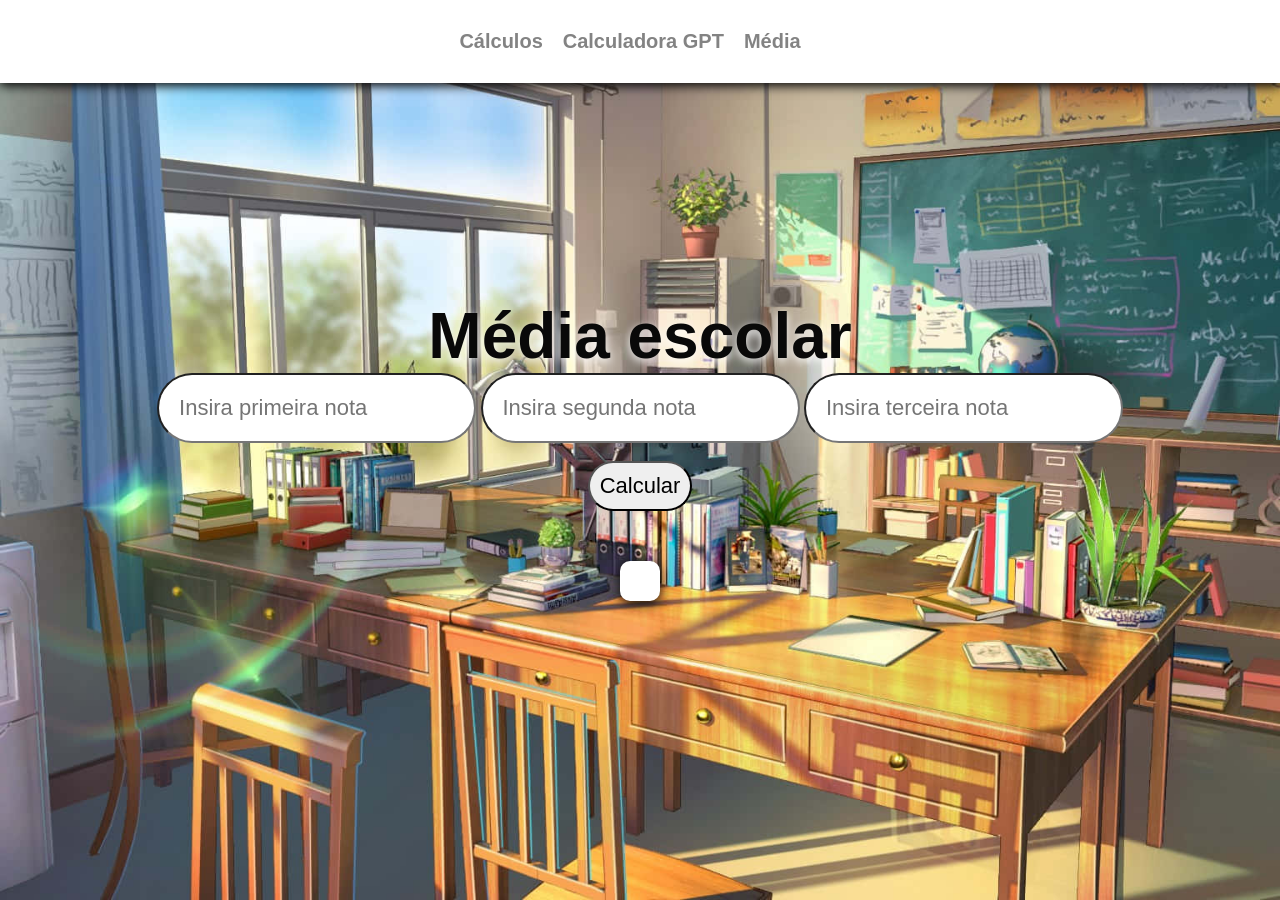
<file: sala13exerciciosJS/calcMedia/index.html>
<!DOCTYPE html>
<html lang="en">
<head>
    <meta charset="UTF-8">
    <meta name="viewport" content="width=device-width, initial-scale=1.0">
    <title>Média escolar</title>
    <link rel="stylesheet" href="style.css">
</head>
<body>
    <nav>
        <a href="../calculos/">Cálculos</a>
        <a href="../calculadoraGPT/">Calculadora GPT</a>
        <a href="../calcMedia/">Média</a>
        <a href="/bootstrap5/"></a>
        <!-- <a href="#">###</a>
        <a href="#">###</a> -->
    </nav>
    <h1>Média escolar</h1>
    <main>
        <div>
            <input type="number" placeholder="Insira primeira nota" id="nota1">
            <input type="number" placeholder="Insira segunda nota" id="nota2">
            <input type="number" placeholder="Insira terceira nota" id="nota3">
        </div>
        <br>
        <button onclick="media()">Calcular</button>
        <p id="resposta"></p>
    </main>

    <script src="script.js"></script>
</body>
</html>
</file>
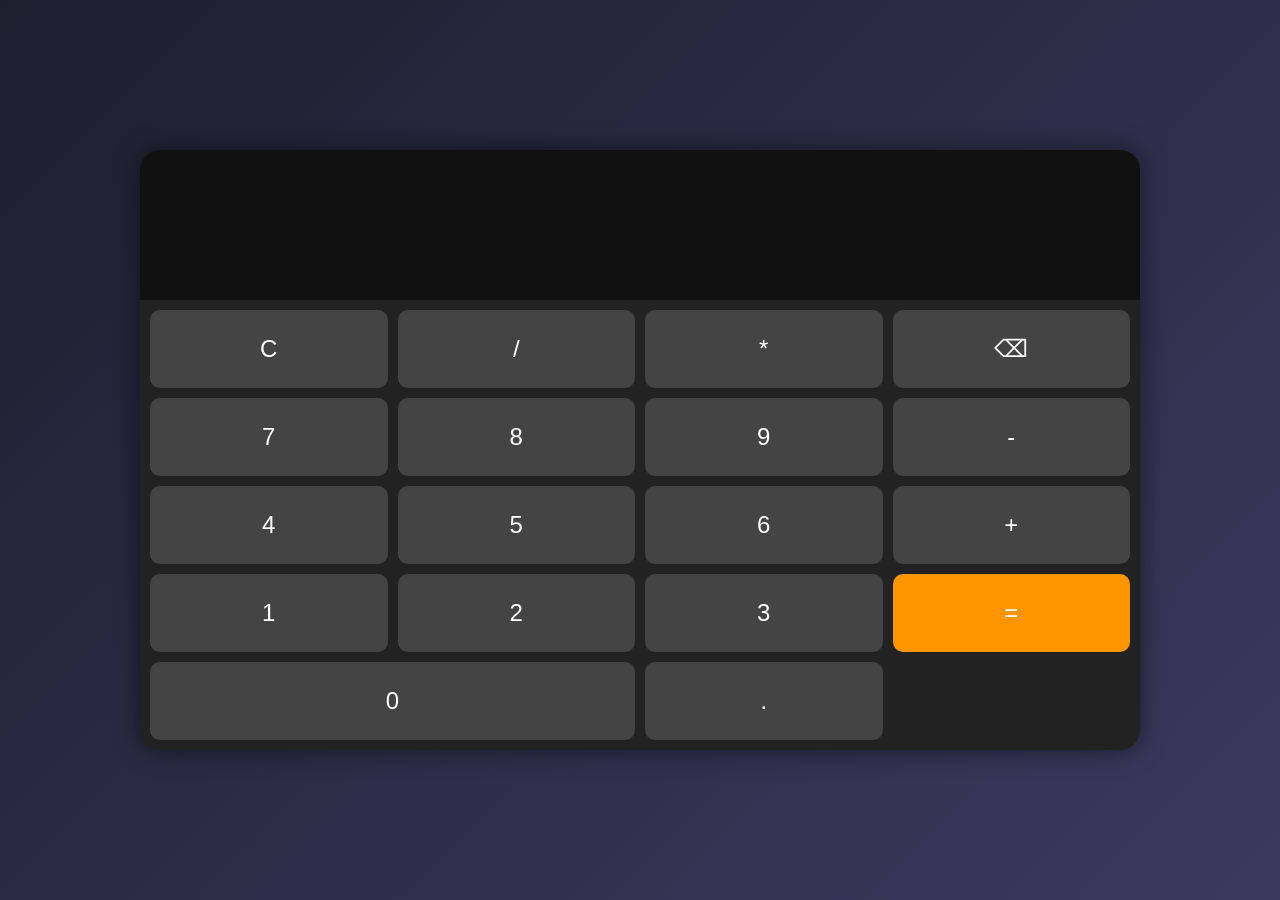
<file: sala13exerciciosJS/calculadoraGPT/index.html>
<!DOCTYPE html>
<html lang="pt-br">
<head>
    <meta charset="UTF-8">
    <title>Calculadora do GEPETO</title>
    <link rel="stylesheet" href="style.css">
</head>
<body>

<div class="calculator">
    <div class="display" id="display"></div>

    <div class="buttons">
        <button onclick="clearDisplay()">C</button>
        <button onclick="appendValue('/')">/</button>
        <button onclick="appendValue('*')">*</button>
        <button onclick="deleteLast()">⌫</button>

        <button onclick="appendValue('7')">7</button>
        <button onclick="appendValue('8')">8</button>
        <button onclick="appendValue('9')">9</button>
        <button onclick="appendValue('-')">-</button>

        <button onclick="appendValue('4')">4</button>
        <button onclick="appendValue('5')">5</button>
        <button onclick="appendValue('6')">6</button>
        <button onclick="appendValue('+')">+</button>

        <button onclick="appendValue('1')">1</button>
        <button onclick="appendValue('2')">2</button>
        <button onclick="appendValue('3')">3</button>
        <button class="equals" onclick="calculate()">=</button>

        <button class="zero" onclick="appendValue('0')">0</button>
        <button onclick="appendValue('.')">.</button>
    </div>
</div>

<script src="script.js"></script>
</body>
</html>
</file>
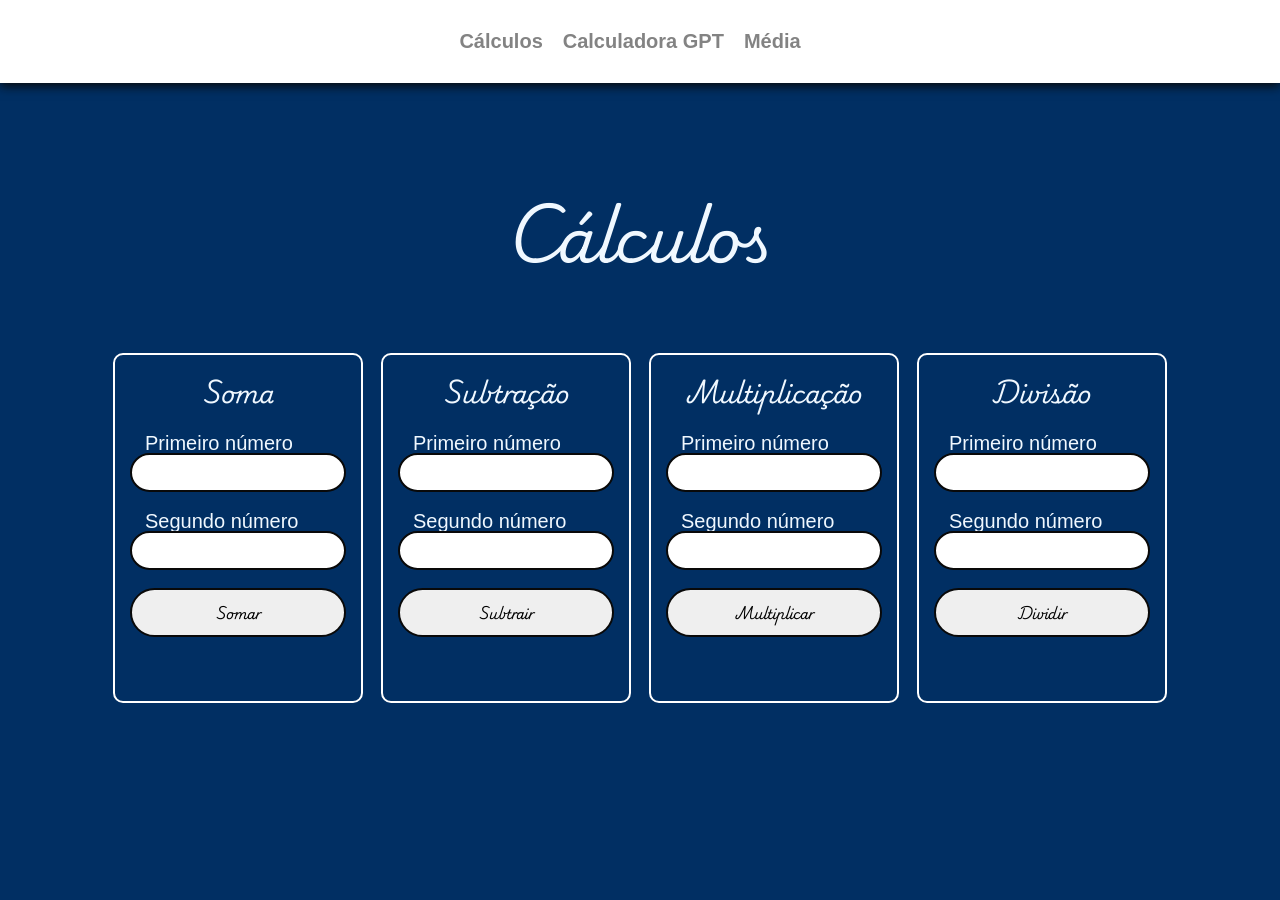
<file: sala13exerciciosJS/calculos/index.html>
<!DOCTYPE html>
<html lang="en">
<head>
    <meta charset="UTF-8">
    <meta name="viewport" content="width=device-width, initial-scale=1.0">
    <title>Cálculos</title>
    <link rel="stylesheet" href="style.css">
    <link rel="preconnect" href="https://fonts.googleapis.com">
    <link rel="preconnect" href="https://fonts.gstatic.com" crossorigin>
    <link href="https://fonts.googleapis.com/css2?family=Playwrite+NO:wght@100..400&display=swap" rel="stylesheet">
</head>
<body>
    <nav>
        <a href="../calculos/">Cálculos</a>
        <a href="../calculadoraGPT/">Calculadora GPT</a>
        <a href="../calcMedia/">Média</a>
        <a href="/bootstrap5/"></a>
        <!-- <a href="#">###</a>
        <a href="#">###</a> -->
    </nav>

    <h1>Cálculos</h1>

 <main>
    <div>
        <h2>Soma</h2>
        <label for="n1">Primeiro número</label>
        <input type="number" id="n1">
        <label for="n2">Segundo número</label>
        <input type="number" id="n2">
        <button onclick="somar()">Somar</button>
        <p id="resposta"></p>
    </div>
   
     <div>
        <h2>Subtração</h2>
        <label for="n3">Primeiro número</label>
        <input type="number" id="n3">
        <label for="n4">Segundo número</label>
        <input type="number" id="n4">
        <button onclick="sub()">Subtrair</button>
        <p id="respSub"></p>
    </div>
   
      <div>
        <h2>Multiplicação</h2>
        <label for="n5">Primeiro número</label>
        <input type="number" id="n5">
        <label for="n6">Segundo número</label>
        <input type="number" id="n6">
        <button onclick="multi()">Multiplicar</button>
        <p id="respMulti"></p>
    </div>
 
         <div>
        <h2>Divisão</h2>
        <label for="n7">Primeiro número</label>
        <input type="number" id="n7">
        <label for="n8">Segundo número</label>
        <input type="number" id="n8">
        <button onclick="div()">Dividir</button>
        <p id="respDiv"></p>
    </div>
</main>

    <script src="script.js"></script>
</body>
</html>
</file>
<file: sala13exerciciosJS/calcMedia/style.css>
*{
    margin: 0;
    padding: 0;
    box-sizing: border-box;
    font-family: Arial, Helvetica, sans-serif;
}

nav{
    position: fixed;
    width: 100%;
    padding: 30px;
    background-color: #ffffff;
    top: 0;
    box-shadow: 0px 3px 10px #090909;
    display: flex;
    align-items: center;
    justify-content: center;
    gap: 20px;
    animation: fromTop 500ms ease-in-out;
}

@keyframes fromTop {
    0%{
        opacity: 0;
        transform: translateY(-100px);
    }
    100%{
        opacity: 1;
    }
}

a{
    text-decoration: none;
    color: #090909;
    font-size: 20px;
    opacity: 0.5;
    font-weight: 600;
    transition: all 200ms ease-in-out;
}

a:hover{
    cursor: pointer;
    opacity: 1;
}

body{
    display: flex;
    align-items: center;
    justify-content: center;
    flex-direction: column;
    min-height: 100vh;
    height: auto;
    background-image: url('../images/bg.jpg');
    background-position: center;
    background-repeat: no-repeat;
    background-size: cover;
}

h1{
    color: #090909;
    font-size: 64px;
    text-shadow: 0px 3px 10px #ffffff;
}

main{
    display: flex;
    align-items: center;
    justify-content: center;
    flex-direction: column;
}

input{
    padding: 20px;
    border-radius: 999px;
    font-size: 22px;
}

button{
    padding: 10px;
    border-radius: 999px;
    font-size: 22px;
}

button:hover{
    cursor: pointer;
    box-shadow: 0px 3px 12px #090909;
}

p{
    background-color: #ffffff;
    border-radius: 10px;
    padding: 20px;
    margin-top: 50px;
    box-shadow: 0px 3px 12px #090909;
    font-size: 32px;
    font-weight: 900;
}
</file>
<file: sala13exerciciosJS/calculadoraGPT/style.css>
body {
    margin: 0;
    height: 100vh;
    display: flex;
    justify-content: center;
    align-items: center;
    background: linear-gradient(135deg, #1e1e2f, #3a3a5f);
    font-family: Arial, sans-serif;
}

.calculator {
    width: 1000px;
    height: 600px;
    background: #222;
    border-radius: 20px;
    box-shadow: 0 0 25px rgba(0,0,0,0.5);
    display: flex;
    flex-direction: column;
    overflow: hidden;
}

.display {
    height: 150px;
    background: #111;
    color: #fff;
    font-size: 3rem;
    display: flex;
    align-items: center;
    justify-content: flex-end;
    padding: 20px;
    box-sizing: border-box;
}

.buttons {
    flex: 1;
    display: grid;
    grid-template-columns: repeat(4, 1fr);
    grid-auto-rows: 1fr;
    gap: 10px;
    padding: 10px;
}

button {
    font-size: 1.5rem;
    border: none;
    border-radius: 10px;
    background: #444;
    color: #fff;
    cursor: pointer;
    transition: 0.2s;
}

button:hover {
    background: #666;
}

.equals {
    background: #ff9500;
}

.equals:hover {
    background: #e08900;
}

.zero {
    grid-column: span 2;
}
</file>
<file: sala13exerciciosJS/calculos/style.css>
*{
    margin: 0;
    padding: 0;
    box-sizing: border-box;
}

body{
    display: flex;
    align-items: center;
    justify-content: center;
    flex-direction: column;
    gap: 5vh;
    min-height: 100vh;
    height: auto;
    background-color: #012f63;
    color: #f0f8ff;
    font-family: Arial, Helvetica, sans-serif;
}

div{
    border: 2px solid #ffffff;
    padding: 15px;
    border-radius: 10px;
    display: flex;
    align-items: center;
    justify-content: space-evenly;
    flex-direction: column;
    gap: 2vh;
    width: 250px;
    height: 350px;
    min-height: 350px;
    max-height: 350px;
    transition: all 200ms linear;
}

div:hover{
   box-shadow: #fffeff66 -5px 5px, #bebebe4d -10px 10px, #6e666b33 -15px 15px, #4e3c471a -20px 20px, #1811160d -25px 25px;
}

p{
    width: 50px;
    height: 50px;
    min-height: 50px;
    max-height: 50px;
    display: flex;
    align-items: center;
    justify-content: center;
    padding-bottom: 25px;
    font-size: 30px;
}

main{
    display: flex;
    align-items: center;
    justify-content: center;
    flex-direction: row;
    gap: 2vh;
    flex-wrap: wrap;
    padding-bottom: 2vh;
    padding-top: 2vh;
}

label{
    margin-bottom: -20px;
    text-align: left;
    width: 100%;
    font-size: 20px;
    padding-left: 15px;
}

input{
    width: 100%;
    padding: 10px;
    border-radius: 999px;
    border: none;
    border: 2px solid #090909;
}

button{
    width: 100%;
    padding: 10px;
    border-radius: 999px;
    border: none;
    border: 2px solid #090909;
    transition: all 200ms ease-in-out;
    font-family: "Playwrite NO", cursive;
}

button:hover{
    cursor: pointer;
    border: 2px solid #1a66c3;
    background-color: #1a66c3;
    color: white;
    font-weight: bold;
    box-shadow: 0px 3px 10px #00000085;
}

h1, h2{
     font-family: "Playwrite NO", cursive;
}

h1{
    font-size: 60px;
}

nav{
    position: fixed;
    width: 100%;
    padding: 30px;
    background-color: #ffffff;
    top: 0;
    box-shadow: 0px 3px 10px #090909;
    display: flex;
    align-items: center;
    justify-content: center;
    gap: 20px;
    animation: fromTop 500ms ease-in-out;
}

@keyframes fromTop {
    0%{
        opacity: 0;
        transform: translateY(-100px);
    }
    100%{
        opacity: 1;
    }
}

a{
    text-decoration: none;
    color: #090909;
    font-size: 20px;
    opacity: 0.5;
    font-weight: 600;
    transition: all 200ms ease-in-out;
}

a:hover{
    cursor: pointer;
    opacity: 1;
}
</file>
